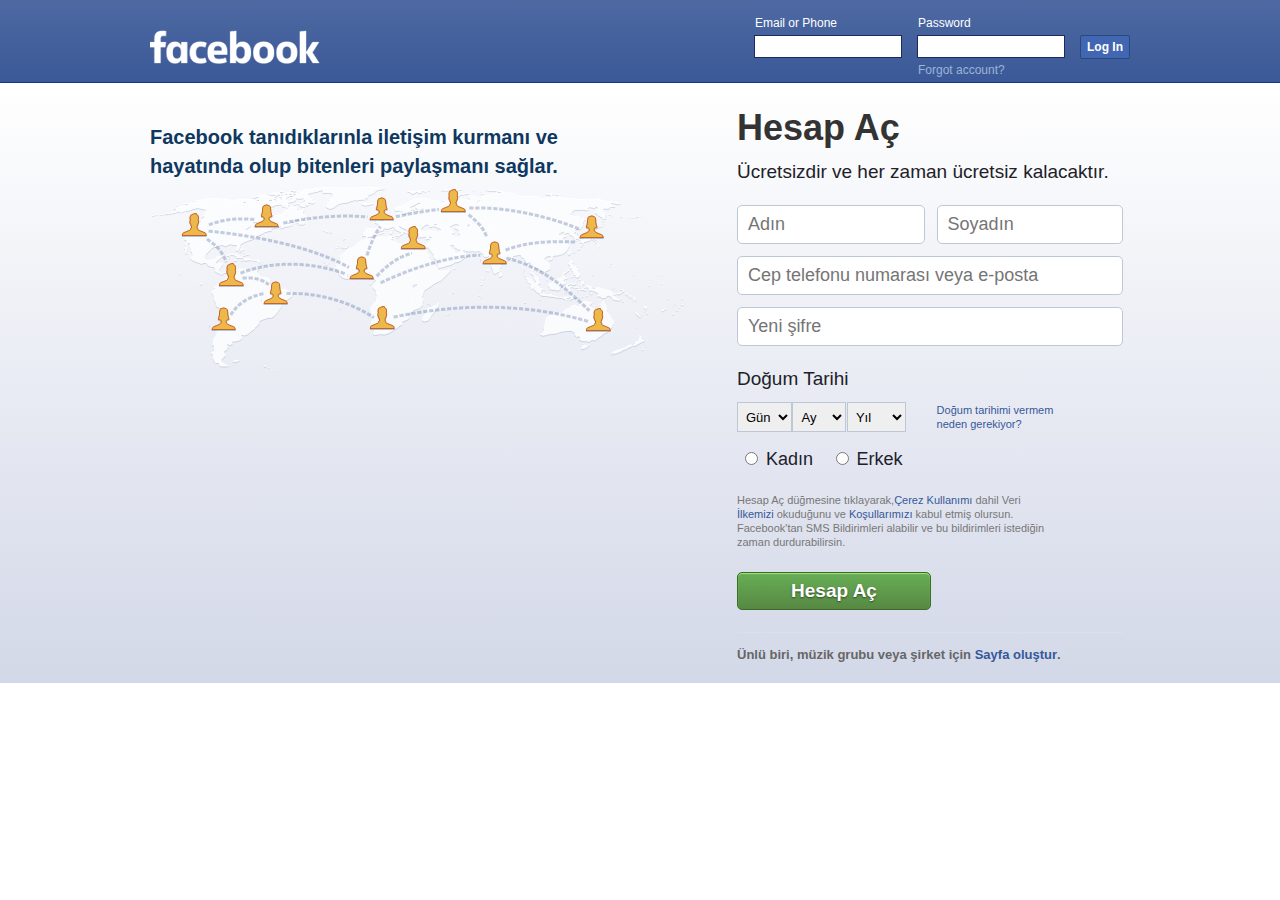
<file: facebook/index.html>
<!doctype html>
<html>
<head><title>facebook</title>
<meta charset="utf-8">
<link rel="stylesheet" href="css/style.css" />
</head>

<body>


<div id ="header">

<div class="container"> 

<div class="float-left"> <a href="index.html" id="logo">facebook</a></div> 
           <div class="float-right">
	 
       <!--منطقة حقل الإيميل--->
      <div class="login-box">
        <div><label for="email">Email or Phone</label></div>
        <div><input type="email" id="email" autofocus></div>
      </div>
	 
	 <!--منطقة حقل الباسورد--->
        <div class="login-box">
           <div><label for="password">Password</label></div>
           <div><input type="password" id ="password"></div>
          <div><a href="#">Forgot account?</a></div>
        </div>
<div class="login-box">
        <input type="submit" value="Log In">
        </div>
</div></div></div>
<div id ="main">

<div class="container">
<div class="float-left">

<div class="description">
                   Facebook tanıdıklarınla iletişim kurmanı ve 
                   hayatında olup bitenleri paylaşmanı sağlar.
			</div>

			<div>
				<img src="images/plan.png" alt="">
			</div>
			

</div>
		
		<div class="float-right"> 
		<form>
          <table>
         <!--الصف الأول-->
		<tr>
						<td colspan="2">
							<h2>Hesap Aç</h2>
						</td>
					</tr>
					<tr>
						<td colspan="2">
							<span>Ücretsizdir ve her zaman ücretsiz kalacaktır.</span>
						</td>
					</tr>
					<tr>
						<td>
							<input type="text" placeholder="Adın">
						</td>
						<td>
							<input type="text" placeholder="Soyadın">
						</td>
					</tr>
					<tr>
						<td colspan="2">
							<input type="email" placeholder="Cep telefonu numarası veya e-posta">
						</td>
					</tr>
					<tr>
						<td colspan="2">
							<input type="password" placeholder="Yeni şifre">
						</td>
					</tr>
					<tr>
						<td colspan="2">
							<span>Doğum Tarihi</span>
						</td>
					</tr>
					<tr>
						<td>
							<select>
								<option>Gün</option>
								<option>1</option>
								<option>2</option>
							</select>
							<select>
								<option>Ay</option>
								<option>Oca</option>
								<option>Mar</option>
							</select>
							<select>
								<option>Yıl</option>
								<option>2018</option>
								<option>2017</option>
							</select>
						</td>
						<td>
							<a href="#">Doğum tarihimi vermem neden gerekiyor?</a>
						</td>
					</tr>
					<tr>
						<td colspan="2">
							<div>
								<input type="radio" id="Kadın" name="gender">
								<label for="Kadın">Kadın</label>
							</div>
							<div>
								<input type="radio" id="Erkek" name="gender">
								<label for="Erkek">Erkek</label>
							</div>
						</td>
					</tr>
					<tr>
						<td colspan="2">
							<p>
								Hesap Aç düğmesine tıklayarak,<a href="#"> Çerez Kullanımı</a> dahil Veri <a href="#">İlkemizi</a> okuduğunu ve <a href="#"> Koşullarımızı</a> kabul etmiş olursun. Facebook'tan SMS Bildirimleri alabilir ve bu bildirimleri istediğin zaman durdurabilirsin.
							</p>
						</td>
					</tr>
					<tr>
						<td colspan="2">
							<input type="submit" value="Hesap Aç">						
						</td>

					</tr>
					<tr>
						<td colspan="2">
							<p>Ünlü biri, müzik grubu veya şirket için <a href="#">Sayfa oluştur</a>.</p>	
						</td>
						
					</tr>

	</table></form>
	</div>
</div></div>
<div id="footer"></div>
















</body>

</html>
</file>
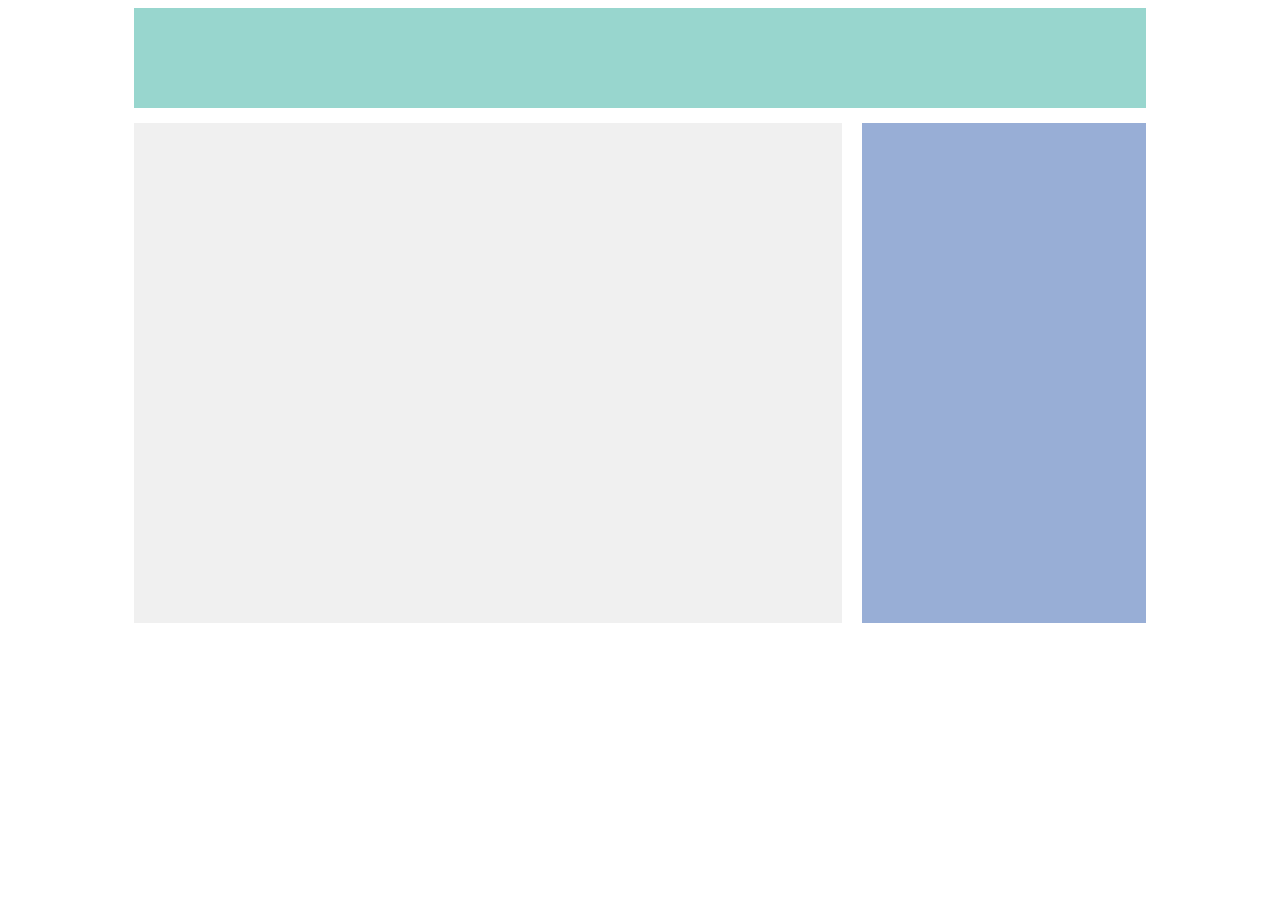
<file: try/index.html>
<!doctype html>

<html>
<head><title></title>
<link rel="stylesheet" href="style.css" />
</head>
<body>
<div class="container">
	<header></header>
	<main>
		<section></section>
		<aside></aside>
	</main>
</div>
</body>
</html>
</file>
<file: facebook/css/style.css>
body{
   margin:0;
}

#header{
    width: 100%; 
	height: 82px;
	background-color: #3b5998; /*لون الخلفية*/
 min-width: 980px;
    background: linear-gradient(#4e69a2,#3b5998);
	border-bottom: 1px solid #133783;
	}
	.container{
	width: 980px; 
	margin: 0 auto;
	height: auto; 
	overflow: auto;
 }

.float-left{
	float: left;
 
	 
}
.float-right{
	float: right;
	 
	 
}
#logo{
	display: block;
    width: 170px;
	height: 34px;
    background-image: url(../images/facebook.png);
		background-position: 0 0;
		margin-top: 30px; 
		text-indent: -100px;
    overflow: hidden;
}


.login-box{
 	width:auto;
	height: 82px;	
			padding-top: 13px; /*هذا هو الهامش العلوي داخلي*/
 	float:left; /*تعويم الصندوق نحو اليسار*/
	margin-left: 15px; /*هنا هامش من اليسار*/
	 box-sizing: border-box;
 }
.login-box label , .login-box a{
 	font-family: Arial; /*تغيير نوع الخط*/
	font-size: 12px; /*تغيير حجم الخط*/
			padding-left: 1px; /*هنا أضفته*/

	}

 
.login-box input[type=email], .login-box input[type=password]{
		width: 142px;
		height: 17px;
		border: 1px solid #1d2a5b;
		font-size: 12px;
		margin-top: 4px;
		padding: 2px;
			margin-bottom: 2px;
	
}
/*التنسيقات الخاصة بنص وصف الحقل*/
.login-box label{ 
	color: #fff;
}

/*التنسيقات الخاصة بالرابط*/
.login-box a{ 
	color: #9cb4d8;
	text-decoration: none;
}
 

.login-box input[type=submit]{
	background-color: #4267b2; /*تغيير لون الخلفية*/
	border: 1px solid #29487d; /*عمل حدود للزر*/
	color: #fff; /*تغيير لون الخط للابيض*/
	height: 24px; /*نحديد إرتفاع الزر*/
	padding: 2px 6px; /*هوامش داخلية*/
	font-size: 12px; /*تغيير حجم الخط*/
	margin-top: 22px; /*هامش من اعلى*/
    border-radius: 2px; /*جعل زوايا الزر دائرية*/
    font-weight: bold; /*جعل الخط عليظ*/
    line-height: 18px; /*تحديد موقع الخط بشكل عمودي*/
	cursor: pointer;
}



.login-box input[type=submit]:hover{
	background-color: #365899; /*تغيير لون الخلفية*/
}
.login-box a:hover{
	text-decoration: underline; /*إضافة خط تحت النص*/
}
input:focus{
    outline: none;
}


#main{
	width: 100%;
	min-width: 980px;
	height: 600px;
	background-color: #fff;
	background: linear-gradient(#ffffff,#d3d8e8);
}



.description{
	width: 450px;
	font-size: 20px;
    font-family: Arial;
	color: #0e385f;
    font-weight: bold;
    margin-top: 40px;
	line-height:29px;
}
.float-left img{
	width: 537px;
	height: 195px;
}

.float-right table{
    width: 400px;
	font-family: Arial;
}
.float-right table td{
 padding: 4px; 	 
		padding: 5px;

}

 .float-right table input[type=text],
.float-right table input[type=email],
.float-right table input[type=password]{
	width: 100%;
	border: 1px solid #bdc7d8;
	border-radius: 5px;
	padding: 8px 10px;
	font-size: 18px;
	box-sizing: border-box;
}

.float-right table select{
    font-size: 13px;
    height: 30px;
    padding: 5px 4px;
	border-color: #bdc7d8;
}

.float-right table select:nth-of-type(2),
.float-right table select:nth-of-type(3){
	margin-left: -4px;
}
.float-right table h2{
	font-size: 36px;
	color: #333;
	margin: 17px auto 0; 
}

 

.float-right table span{
	color: #1d2129;
    font-size: 19px;
}

 


.float-right table p{
    color: #777;
    font-size: 11px;
    width: 316px;
	line-height: 14px;
}

.float-right table div{
	display: inline-block;
	color: #1d2129;
    font-size: 18px;
    padding: 5px 10px 0 3px;
}


 .float-right table input[type=submit]{
    background: linear-gradient(#67ae55, #578843);
    background-color: #69a74e;
    box-shadow: inset 0 1px 1px #a4e388;
	border: 1px solid #3b6e22;
    border-radius: 5px;
    color: #fff;
    cursor: pointer;
    text-shadow: 0 1px 2px rgba(0,0,0,.5);
	min-width: 194px;
    padding: 7px 20px;
    text-align: center;
	font-size: 19px;
	font-weight: bold;
	}
	.float-right table tr:nth-of-type(3) td{
	padding-top: 15px;
}
.float-right table tr:nth-of-type(5) td{
	padding-bottom:15px;
}

.float-right table tr:nth-of-type(7) a,
.float-right table a{
	display: inline-block;
	font-size: 11px;
    max-width: 150px;
	color: #365899;
    cursor: pointer;
    text-decoration: none;
	line-height: 14px;
}

 
.float-right table tr:nth-of-type(7) a:hover,
.float-right table a:hover{
	text-decoration: underline;
}
.float-right table tr:last-of-type p{
	border-top: 1px solid #dddfe2;
    color: #666;
    font-size: 13px;
    font-weight: bold;
    margin-top: 10px;
    padding-top: 15px;
	width: auto;
}



.float-right table tr:last-of-type p a{
	font-size: 13px;
    font-weight: bold;
}
</file>
<file: try/style.css>
.container{
	width: 80%;
	margin: 0 auto;
}
header{
	width: 100%;
	background: #98d6ce;
	height: 100px;
}
section{
	width: 70%;
	height: 500px;
	float: left;
	background: #f0f0f0;
	margin-top: 15px;
}
aside{
	width: 28%;
	height: 500px;
	float: right;
	background: #98aed6;
	margin-top: 15px;
}
@media (min-width: 768px) {
	section{
		width: 70%;
	}
	aside{
		width: 28%;
	}
}
</file>
